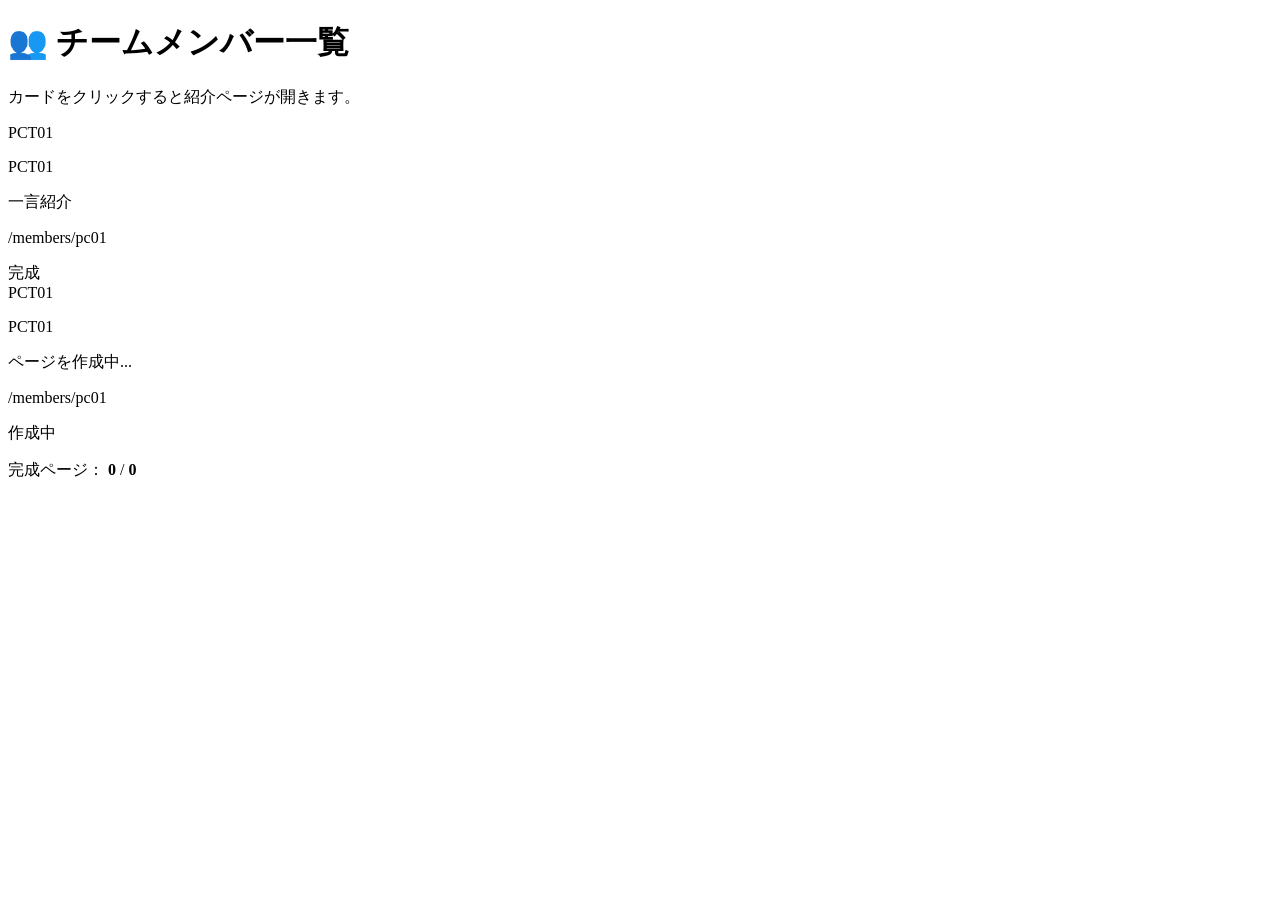
<file: src/main/resources/templates/index.html>
<!DOCTYPE html>
<html xmlns:th="http://www.thymeleaf.org"
      th:replace="~{fragments/layout :: layout(~{::title}, ~{::main-content})}">
<head>
  <title>メンバー一覧 | チームメンバー紹介</title>
</head>
<body>
<th:block th:fragment="main-content">

  <div class="page-header">
    <h1 class="page-title">&#x1F465; チームメンバー一覧</h1>
    <p class="page-subtitle">カードをクリックすると紹介ページが開きます。</p>
  </div>

  <div class="member-grid">
    <div th:each="member : ${members}" class="member-card">

      <!-- ページ完成済み：クリックで詳細へ -->
      <a th:if="${member.pageReady}"
         th:href="@{/members/{slug}(slug=${member.slug})}"
         class="member-card-link">
        <div class="avatar" th:text="${member.pcName}">PCT01</div>
        <div class="member-info">
          <p class="member-name"    th:text="${member.pcName}">PCT01</p>
          <p class="member-tagline" th:text="${member.tagline}">一言紹介</p>
          <p class="member-url"     th:text="'/members/' + ${member.slug}">/members/pc01</p>
        </div>
        <span class="badge badge-ready">完成</span>
      </a>

      <!-- ページ未完成：リンクなし -->
      <div th:unless="${member.pageReady}" class="member-card-placeholder">
        <div class="avatar avatar-wip" th:text="${member.pcName}">PCT01</div>
        <div class="member-info">
          <p class="member-name"    th:text="${member.pcName}">PCT01</p>
          <p class="member-tagline wip-text">ページを作成中...</p>
          <p class="member-url"     th:text="'/members/' + ${member.slug}">/members/pc01</p>
        </div>
        <span class="badge badge-wip">作成中</span>
      </div>

    </div>
  </div>

  <!-- 進捗バー（カウントはサーバー側で計算済み） -->
  <div class="progress-section">
    <p class="progress-label">
      完成ページ：
      <strong th:text="${readyCount}">0</strong>
      /
      <strong th:text="${totalCount}">0</strong>
    </p>
    <div class="progress-bar-wrap">
      <div class="progress-bar"
           th:style="${totalCount > 0} ? 'width:' + (${readyCount} * 100 / ${totalCount}) + '%' : 'width:0%'">
      </div>
    </div>
  </div>

</th:block>
</body>
</html>
</file>
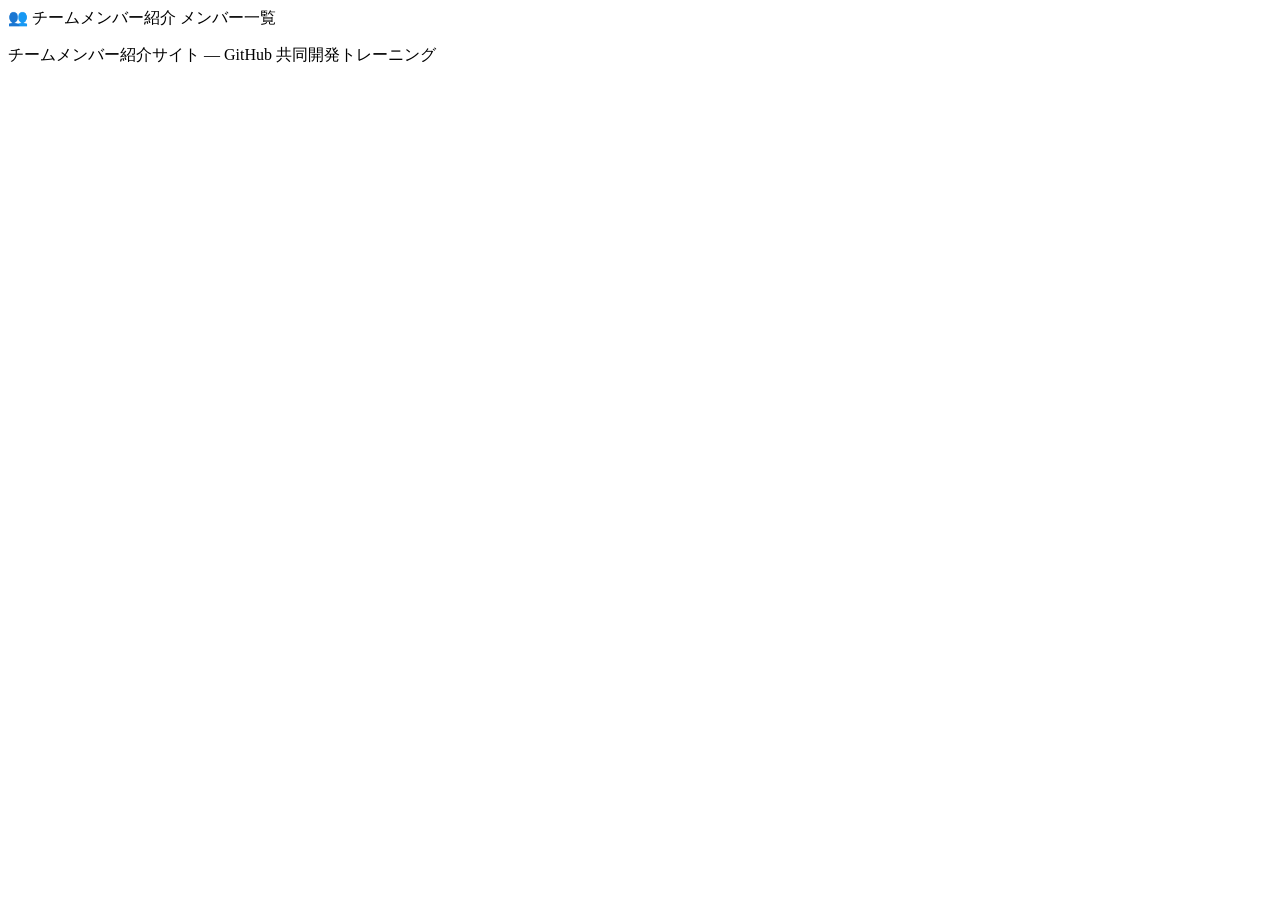
<file: src/main/resources/templates/fragments/layout.html>
<!DOCTYPE html>
<html xmlns:th="http://www.thymeleaf.org"
      th:fragment="layout(title, content)">
<head>
  <meta charset="UTF-8">
  <meta name="viewport" content="width=device-width, initial-scale=1.0">
  <title th:replace="${title}">チームサイト</title>
  <link rel="stylesheet" th:href="@{/css/style.css}">
</head>
<body>

<nav class="navbar">
  <div class="navbar-inner">
    <a th:href="@{/}" class="navbar-brand">👥 チームメンバー紹介</a>
    <a th:href="@{/}" class="nav-link">メンバー一覧</a>
  </div>
</nav>

<main class="main-content">
  <th:block th:replace="${content}"/>
</main>

<footer class="footer">
  <p>チームメンバー紹介サイト — GitHub 共同開発トレーニング</p>
</footer>

</body>
</html>
</file>
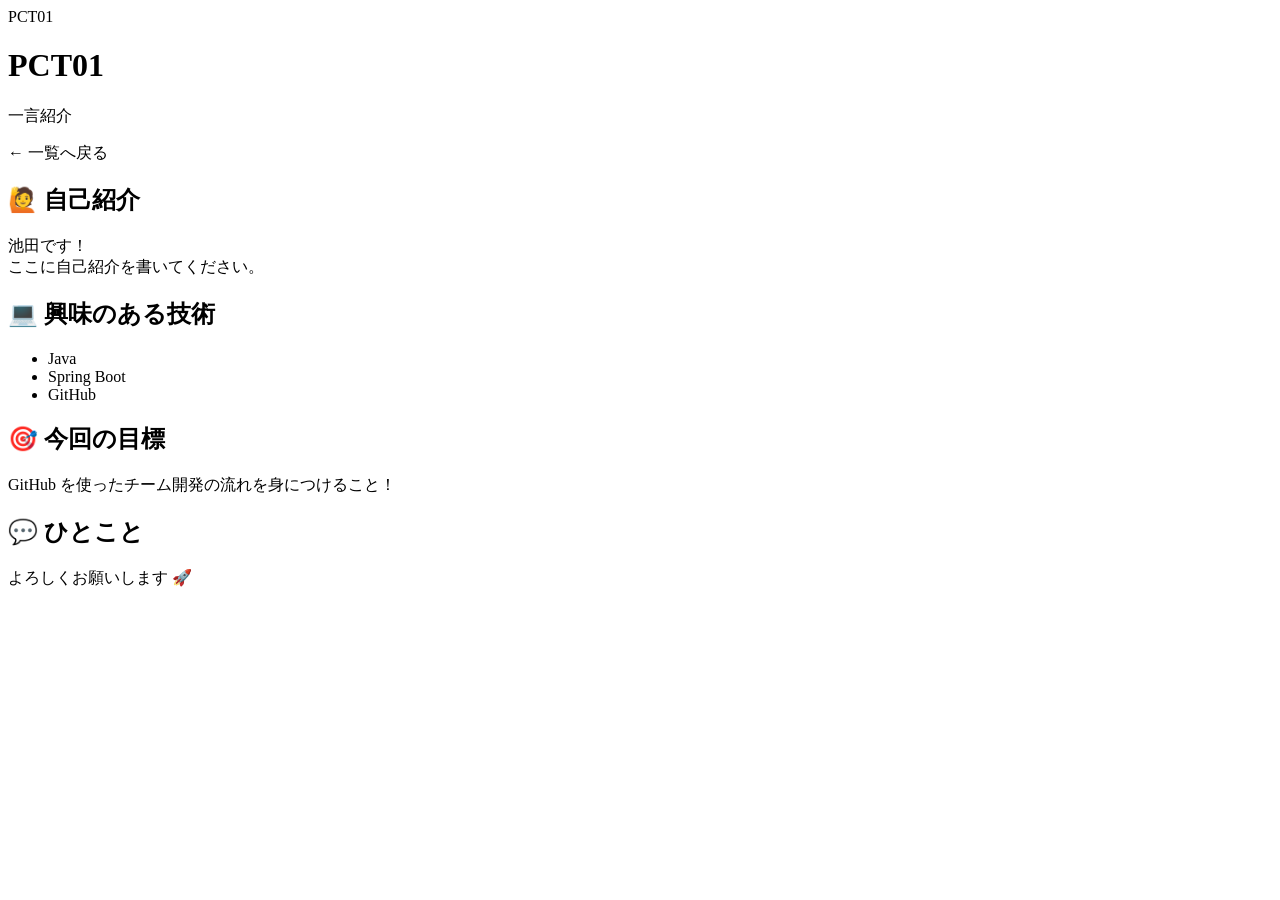
<file: src/main/resources/templates/members/pc01.html>
<!DOCTYPE html>
<html xmlns:th="http://www.thymeleaf.org"
      th:replace="~{fragments/layout :: layout(~{::title}, ~{::main-content})}">
<head>
  <title th:text="${member.pcName} + ' | チームメンバー紹介'">PCT01</title>
</head>
<body>
<th:block th:fragment="main-content">

  <!--
    =====================================================
    【参加者が作るページのサンプル】PCT01 担当
    =====================================================
    このファイルを自分の番号でコピーして作ります。
    例：pc02.html / pc03.html / pc04.html ...

    ★ DBから取得できる値（th:text で表示できます）
      ${member.pcName}   → PCT01（PC名）
      ${member.slug}     → pc01（URLスラグ）
      ${member.tagline}  → data.sql に設定した一言紹介

    ★ ページ内の自己紹介内容は自由です！
      - 好きなセクションを追加・削除できます
      - 絵文字・テキストを自由に変えてください
      - このページはLAN内のみで公開されます

    ★ 完成したら講師に連絡してください
      → data.sql の page_ready を true に変更してもらいます
      → トップページのカードが「完成」バッジに変わります！
    =====================================================
  -->

  <!-- ヘッダー（DB から PC名を表示） -->
  <div class="profile-header">
    <div class="profile-avatar" th:text="${member.pcName}">PCT01</div>
    <div class="profile-meta">
      <h1 class="profile-name" th:text="${member.pcName}">PCT01</h1>
      <p class="profile-tagline" th:text="${member.tagline}">一言紹介</p>
    </div>
    <a th:href="@{/}" class="btn-back">← 一覧へ戻る</a>
  </div>

  <!-- ここから下を自由にカスタマイズ -->
  <div class="profile-sections">

    <!-- 自己紹介 -->
    <section class="profile-section">
      <h2>🙋 自己紹介</h2>
      <p>
        池田です！<br>
        ここに自己紹介を書いてください。
      </p>
    </section>

    <!-- 好きな技術・興味のあること -->
    <section class="profile-section">
      <h2>💻 興味のある技術</h2>
      <ul class="tag-list">
        <li class="tag">Java</li>
        <li class="tag">Spring Boot</li>
        <li class="tag">GitHub</li>
        <!-- タグを自由に追加・変更できます -->
      </ul>
    </section>

    <!-- 目標 -->
    <section class="profile-section">
      <h2>🎯 今回の目標</h2>
      <p>
        GitHub を使ったチーム開発の流れを身につけること！
      </p>
    </section>

    <!-- ひとこと -->
    <section class="profile-section">
      <h2>💬 ひとこと</h2>
      <p>よろしくお願いします 🚀</p>
    </section>

  </div>

</th:block>
</body>
</html>
</file>
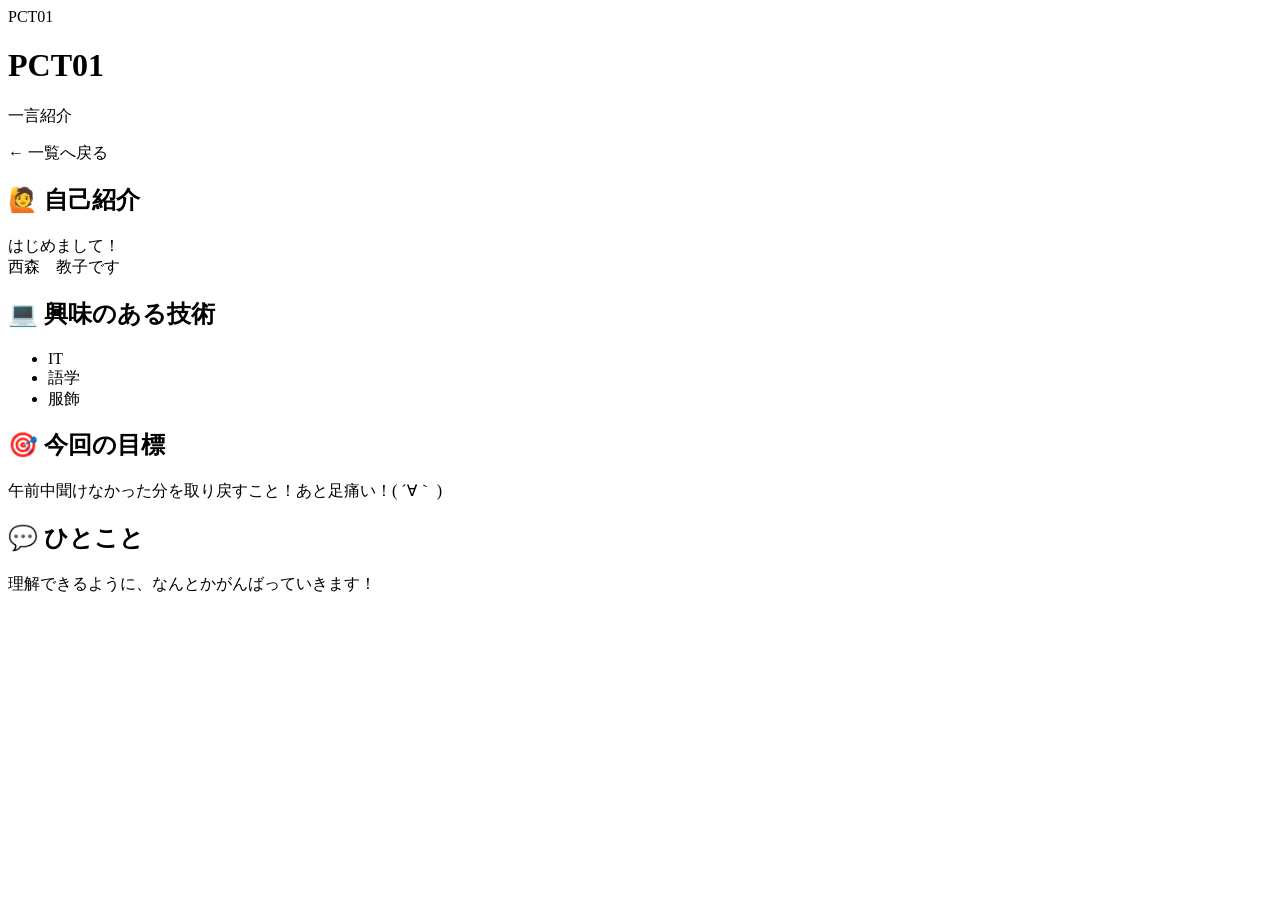
<file: src/main/resources/templates/members/pc05.html>
<!DOCTYPE html>
<html xmlns:th="http://www.thymeleaf.org"
      th:replace="~{fragments/layout :: layout(~{::title}, ~{::main-content})}">
<head>
    <title th:text="${member.pcName} + ' | チームメンバー紹介'">PCT01</title>
</head>
<body>
<th:block th:fragment="main-content">

    <!--
      =====================================================
      【参加者が作るページのサンプル】PCT01 担当
      =====================================================
      このファイルを自分の番号でコピーして作ります。
      例：pc02.html / pc03.html / pc04.html ...

      ★ DBから取得できる値（th:text で表示できます）
        ${member.pcName}   → PCT01（PC名）
        ${member.slug}     → pc01（URLスラグ）
        ${member.tagline}  → data.sql に設定した一言紹介

      ★ ページ内の自己紹介内容は自由です！
        - 好きなセクションを追加・削除できます
        - 絵文字・テキストを自由に変えてください
        - このページはLAN内のみで公開されます

      ★ 完成したら講師に連絡してください
        → data.sql の page_ready を true に変更してもらいます
        → トップページのカードが「完成」バッジに変わります！
      =====================================================
    -->

    <!-- ヘッダー（DB から PC名を表示） -->
    <div class="profile-header">
        <div class="profile-avatar" th:text="${member.pcName}">PCT01</div>
        <div class="profile-meta">
            <h1 class="profile-name" th:text="${member.pcName}">PCT01</h1>
            <p class="profile-tagline" th:text="${member.tagline}">一言紹介</p>
        </div>
        <a th:href="@{/}" class="btn-back">← 一覧へ戻る</a>
    </div>

    <!-- ここから下を自由にカスタマイズ -->
    <div class="profile-sections">

        <!-- 自己紹介 -->
        <section class="profile-section">
            <h2>🙋 自己紹介</h2>
            <p>
                はじめまして！<br>
                西森　教子です
            </p>
        </section>

        <!-- 好きな技術・興味のあること -->
        <section class="profile-section">
            <h2>💻 興味のある技術</h2>
            <ul class="tag-list">
                <li class="tag">IT</li>
                <li class="tag">語学</li>
                <li class="tag">服飾</li>
                <!-- タグを自由に追加・変更できます -->
            </ul>
        </section>

        <!-- 目標 -->
        <section class="profile-section">
            <h2>🎯 今回の目標</h2>
            <p>
                午前中聞けなかった分を取り戻すこと！あと足痛い！( ´∀｀ )
            </p>
        </section>

        <!-- ひとこと -->
        <section class="profile-section">
            <h2>💬 ひとこと</h2>
            <p>理解できるように、なんとかがんばっていきます！</p>
        </section>

    </div>

</th:block>
</body>
</html>
</file>
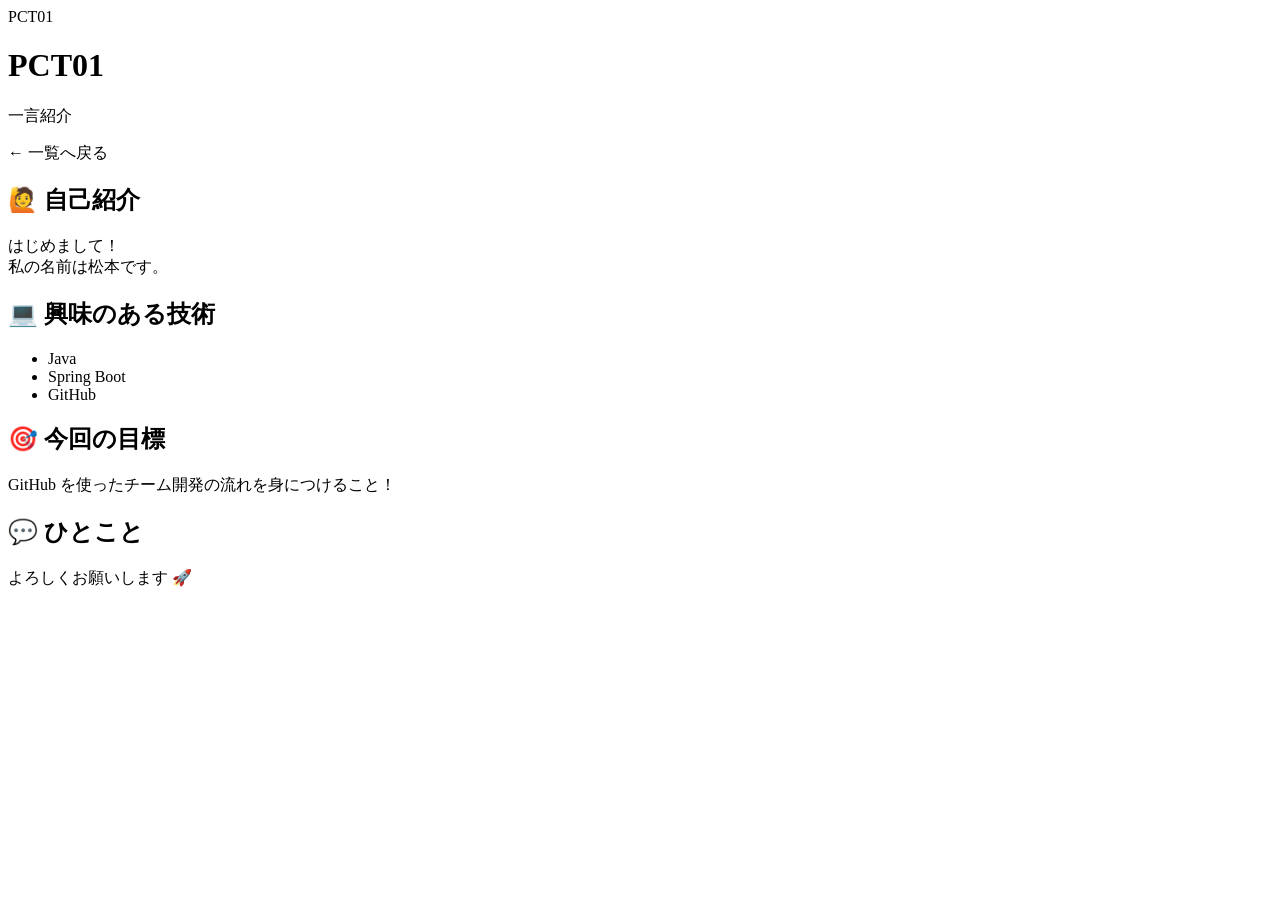
<file: src/main/resources/templates/members/pc06.html>
<!DOCTYPE html>
<html xmlns:th="http://www.thymeleaf.org"
      th:replace="~{fragments/layout :: layout(~{::title}, ~{::main-content})}">
<head>
    <title th:text="${member.pcName} + ' | チームメンバー紹介'">PCT06</title>
</head>
<body>
<th:block th:fragment="main-content">

    <!--
      =====================================================
      【参加者が作るページのサンプル】PCT01 担当
      =====================================================
      このファイルを自分の番号でコピーして作ります。
      例：pc02.html / pc03.html / pc04.html ...

      ★ DBから取得できる値（th:text で表示できます）
        ${member.pcName}   → PCT01（PC名）
        ${member.slug}     → pc01（URLスラグ）
        ${member.tagline}  → data.sql に設定した一言紹介

      ★ ページ内の自己紹介内容は自由です！
        - 好きなセクションを追加・削除できます
        - 絵文字・テキストを自由に変えてください
        - このページはLAN内のみで公開されます

      ★ 完成したら講師に連絡してください
        → data.sql の page_ready を true に変更してもらいます
        → トップページのカードが「完成」バッジに変わります！
      =====================================================
    -->

    <!-- ヘッダー（DB から PC名を表示） -->
    <div class="profile-header">
        <div class="profile-avatar" th:text="${member.pcName}">PCT01</div>
        <div class="profile-meta">
            <h1 class="profile-name" th:text="${member.pcName}">PCT01</h1>
            <p class="profile-tagline" th:text="${member.tagline}">一言紹介</p>
        </div>
        <a th:href="@{/}" class="btn-back">← 一覧へ戻る</a>
    </div>

    <!-- ここから下を自由にカスタマイズ -->
    <div class="profile-sections">

        <!-- 自己紹介 -->
        <section class="profile-section">
            <h2>🙋 自己紹介</h2>
            <p>
                はじめまして！<br>
                私の名前は松本です。
            </p>
        </section>

        <!-- 好きな技術・興味のあること -->
        <section class="profile-section">
            <h2>💻 興味のある技術</h2>
            <ul class="tag-list">
                <li class="tag">Java</li>
                <li class="tag">Spring Boot</li>
                <li class="tag">GitHub</li>
                <!-- タグを自由に追加・変更できます -->
            </ul>
        </section>

        <!-- 目標 -->
        <section class="profile-section">
            <h2>🎯 今回の目標</h2>
            <p>
                GitHub を使ったチーム開発の流れを身につけること！
            </p>
        </section>

        <!-- ひとこと -->
        <section class="profile-section">
            <h2>💬 ひとこと</h2>
            <p>よろしくお願いします 🚀</p>
        </section>

    </div>

</th:block>
</body>
</html>
</file>
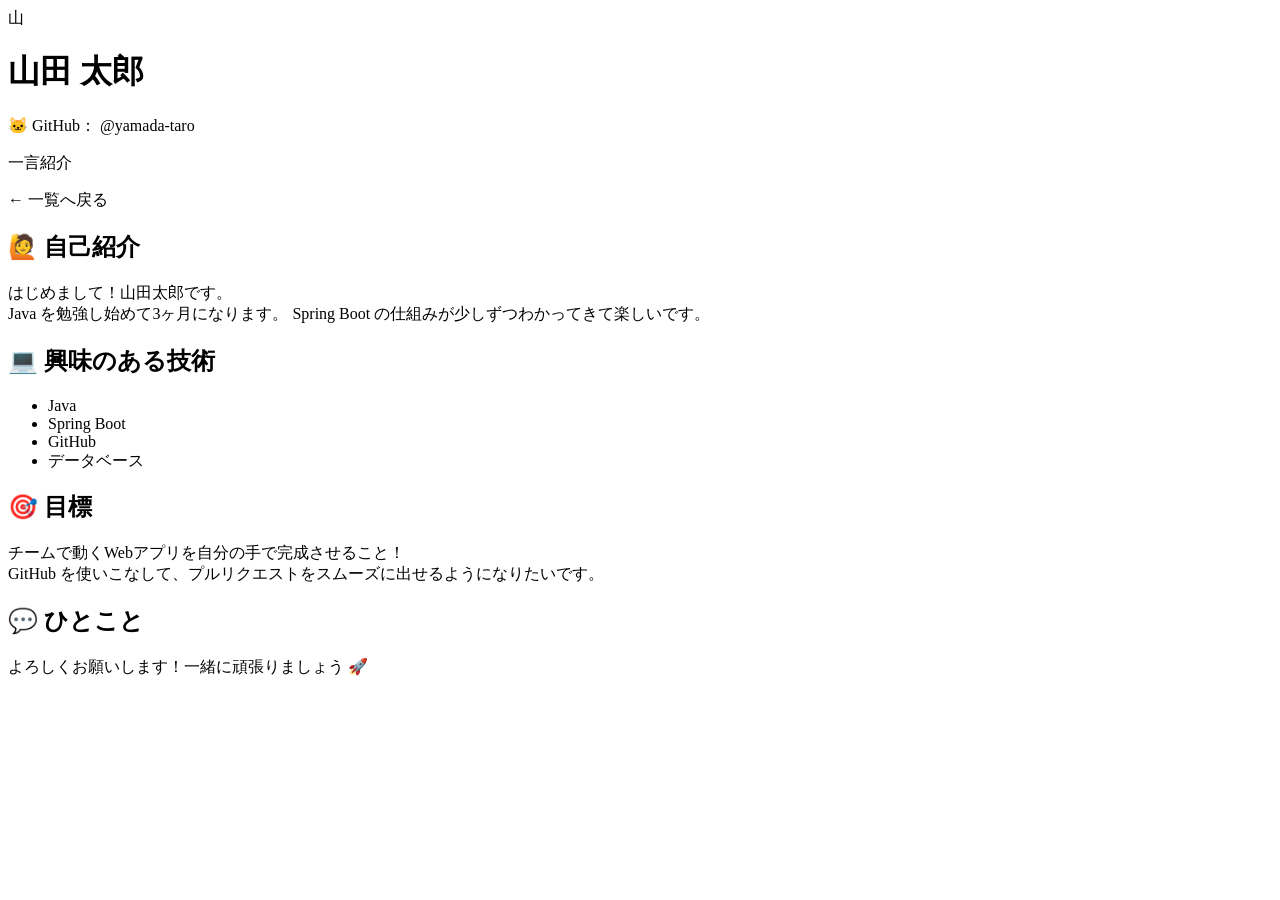
<file: src/main/resources/templates/members/yamada.html>
<!DOCTYPE html>
<html xmlns:th="http://www.thymeleaf.org"
      th:replace="~{fragments/layout :: layout(~{::title}, ~{::main-content})}">
<head>
  <title th:text="${member.name} + ' | チームメンバー紹介'">山田 太郎</title>
</head>
<body>
<th:block th:fragment="main-content">

  <!--
    =====================================================
    【参加者が作るページのサンプル】
    =====================================================
    このファイルは「山田」さん担当の見本です。
    各自は自分のスラグ名でファイルをコピーして作ります。
    例：suzuki.html / sato.html / tanaka.html

    ★ 自由にカスタマイズしてOKです！
      - 好きなセクションを追加してください
      - 色や絵文字を変えてください
      - th:text="${member.名前}" でDBの値を表示できます
    =====================================================
  -->

  <!-- ヘッダー：名前・GitHub ユーザー名（DBから取得） -->
  <div class="profile-header">
    <div class="profile-avatar" th:text="${#strings.substring(member.name, 0, 1)}">山</div>
    <div class="profile-meta">
      <h1 class="profile-name" th:text="${member.name}">山田 太郎</h1>
      <p class="profile-github">
        🐱 GitHub：
        <a th:href="'https://github.com/' + ${member.githubUsername}"
           th:text="'@' + ${member.githubUsername}"
           target="_blank">@yamada-taro</a>
      </p>
      <p class="profile-tagline" th:text="${member.tagline}">一言紹介</p>
    </div>
    <a th:href="@{/}" class="btn-back">← 一覧へ戻る</a>
  </div>

  <!-- ここから下は各自が自由に編集する部分 -->

  <div class="profile-sections">

    <!-- 自己紹介 -->
    <section class="profile-section">
      <h2>🙋 自己紹介</h2>
      <p>
        はじめまして！山田太郎です。<br>
        Java を勉強し始めて3ヶ月になります。
        Spring Boot の仕組みが少しずつわかってきて楽しいです。
      </p>
    </section>

    <!-- 好きな技術・興味のあること -->
    <section class="profile-section">
      <h2>💻 興味のある技術</h2>
      <ul class="tag-list">
        <li class="tag">Java</li>
        <li class="tag">Spring Boot</li>
        <li class="tag">GitHub</li>
        <li class="tag">データベース</li>
      </ul>
    </section>

    <!-- 目標 -->
    <section class="profile-section">
      <h2>🎯 目標</h2>
      <p>
        チームで動くWebアプリを自分の手で完成させること！<br>
        GitHub を使いこなして、プルリクエストをスムーズに出せるようになりたいです。
      </p>
    </section>

    <!-- ひとこと -->
    <section class="profile-section">
      <h2>💬 ひとこと</h2>
      <p>よろしくお願いします！一緒に頑張りましょう 🚀</p>
    </section>

  </div>

</th:block>
</body>
</html>
</file>
